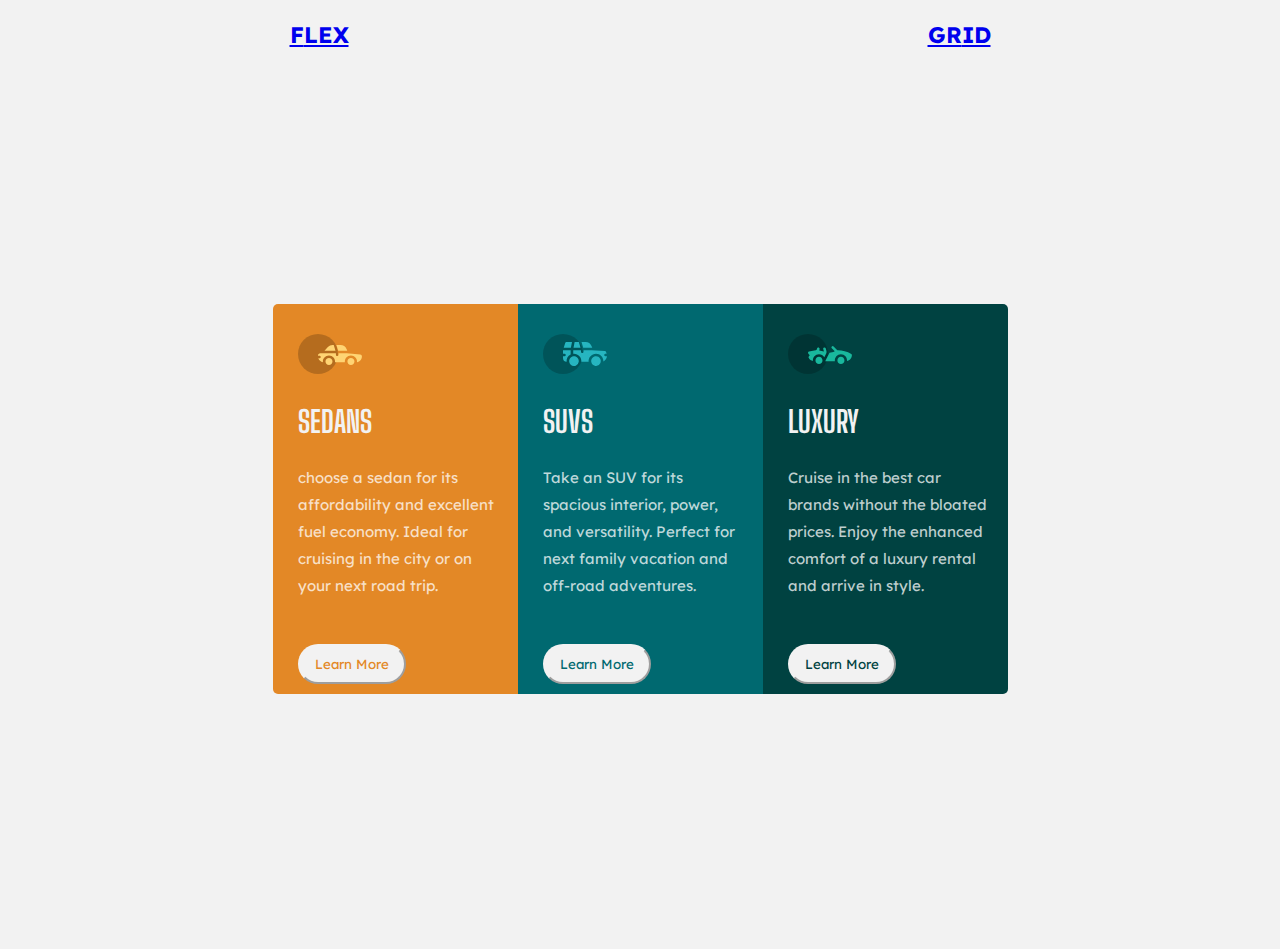
<file: index.html>
<!DOCTYPE html>
<html lang="en">
  <head>
    <meta charset="UTF-8" />
    <meta http-equiv="X-UA-Compatible" content="IE=edge" />
    <meta name="viewport" content="width=device-width, initial-scale=1.0" />
    <title>3 column card</title>
    <link rel="stylesheet" text="text/css" href="style.css" />
    <link rel="preconnect" href="https://fonts.googleapis.com" />
    <link rel="preconnect" href="https://fonts.gstatic.com" crossorigin />
    <link
      href="https://fonts.googleapis.com/css2?family=Lexend+Deca&family=Poppins:wght@400&family=Space+Grotesk:wght@400&display=swap"
      rel="stylesheet"
    />
    <link
      href="https://fonts.googleapis.com/css2?family=Big+Shoulders+Display:wght@700&family=Lexend+Deca&family=Poppins:wght@600&family=Space+Grotesk:wght@600&display=swap"
      rel="stylesheet"
    />
  </head>
  <body>
    <header>
      <nav class="navigate">
        <a href="index.html"
          ><h2><span class="sp">F</span>LEX</h2></a
        >
        <a href="grid.html"
          ><h2><span class="sec">GR</span>ID</h2></a
        >
      </nav>
    </header>
    <main class="flexcontainer">
      <div class="content1">
        <img src="icon-sedans.svg" alt="" />
        <h1>SEDANS</h1>
        <p>
          choose a sedan for its affordability and excellent fuel economy. Ideal
          for cruising in the city or on your next road trip.
        </p>
        <button class="btn1">Learn More</button>
      </div>
      <div class="content2">
        <img src="icon-suvs.svg" alt="" />
        <h1>SUVS</h1>
        <p>
          Take an SUV for its spacious interior, power, and versatility. Perfect
          for next family vacation and off-road adventures.
        </p>
        <button class="btn2">Learn More</button>
      </div>
      <div class="content3">
        <img src="icon-luxury.svg" alt="" />
        <h1>LUXURY</h1>
        <p>
          Cruise in the best car brands without the bloated prices. Enjoy the
          enhanced comfort of a luxury rental and arrive in style.
        </p>
        <button class="btn3">Learn More</button>
      </div>
    </main>
  </body>
</html>
</file>
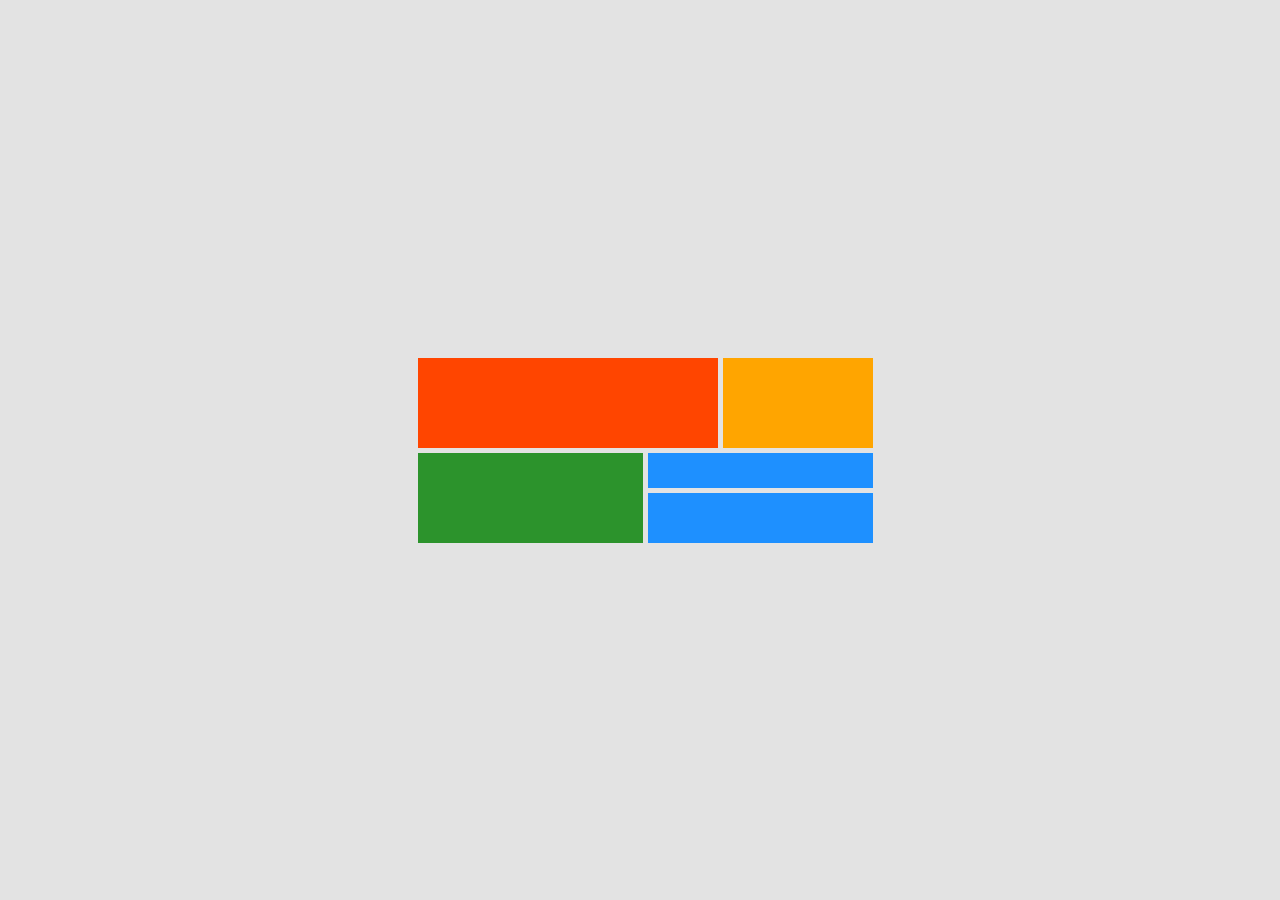
<file: grid.html>
<!DOCTYPE html>
<html lang="en">
  <head>
    <meta charset="UTF-8" />
    <meta http-equiv="X-UA-Compatible" content="IE=edge" />
    <meta name="viewport" content="width=device-width, initial-scale=1.0" />
    <title>Grid</title>
    <link rel="stylesheet" text="text/css" href="gridstyle.css" />
  </head>
  <body>
    <main class="flex-content">
        <div class="content1"></div>
        <div class="content2"></div>
        <div class="content3"></div>
        <div class="content4"></div>
        <div class="content5"></div>
    </main>
  </body>
</html>
</file>
<file: style.css>
* {
  margin: 0;
  padding: 0;
}
body {
  background-color: hsl(0, 0%, 95%);
  font-family: 'Lexend Deca', sans-serif;
  font-weight: 400;
  font-size: 15px;
}
.flexcontainer {
  margin: auto;
  display: flex;
  flex-wrap: wrap;
  justify-content: center;
  align-items: center;
  height: 100vh;
}
img {
  margin-top: 10px;
  margin-bottom: 25px;
}
.content1 {
  border-top-left-radius: 5px;
  border-top-right-radius: 5px;
  padding: 20px;
  padding-left: 25px;
  width: 200px;
  height: 350px;
  background-color: hsl(31, 77%, 52%);
}
.content2 {
  padding: 20px;
  padding-left: 25px;
  width: 200px;
  height: 350px;
  background-color: hsl(184, 100%, 22%);
}
.content3 {
  border-bottom-left-radius: 5px;
  border-bottom-right-radius: 5px;
  padding: 20px;
  padding-left: 25px;
  width: 200px;
  height: 350px;
  background-color: hsl(179, 100%, 13%);
}
p {
  color: hsla(0, 0%, 100%, 0.75);
  line-height: 25px;
}
h1 {
  color: hsl(0, 0%, 95%);
  margin-bottom: 20px;
  font-family: 'Big Shoulders Display', cursive;
}
.btn1 {
  border-color: hsl(0, 0%, 95%);
  text-align: center;
  padding: 10px;
  padding-left: 15px;
  padding-right: 15px;
  border-radius: 20px;
  background-color: hsl(0, 0%, 95%);
  color: hsl(31, 77%, 52%);
}
.btn2 {
  border-color: hsl(0, 0%, 95%);
  text-align: center;
  padding: 10px;
  padding-left: 15px;
  padding-right: 15px;
  border-radius: 20px;
  background-color: hsl(0, 0%, 95%);
  color: hsl(184, 100%, 22%);
}
.btn3 {
  border-color: hsl(0, 0%, 95%);
  text-align: center;
  padding: 10px;
  padding-left: 15px;
  padding-right: 15px;
  border-radius: 20px;
  background-color: hsl(0, 0%, 95%);
  color: hsl(179, 100%, 13%);
}
.btn1:hover {
  background-color: hsl(31, 77%, 52%);
  color: hsl(0, 0%, 95%);
  transition: 0.5s;
}
.btn2:hover {
  background-color: hsl(184, 100%, 22%);
  color: hsl(0, 0%, 95%);
  transition: 0.5s;
}
.btn3:hover {
  background-color: hsl(179, 100%, 13%);
  color: hsl(0, 0%, 95%);
  transition: 0.5s;
}
.btn1,
.btn2,
.btn3 {
  margin-top: 50px;
  font-family: 'Lexend Deca', sans-serif;
}
.navigate{
  display: flex;
  justify-content: space-around;
  align-items: center;
  margin-top: 20px;
}
@media screen and (min-width: 1000px) {
  .flexcontainer {
    margin: auto;
    display: flex;
    justify-content: center;
    align-items: center;
    height: 100vh;
  }
  img {
    margin-top: 10px;
    margin-bottom: 25px;
  }
  .content1 {
    border-top-left-radius: 5px;
    border-bottom-left-radius: 5px;
    border-top-right-radius: 0px;
    padding: 20px;
    padding-left: 25px;
    width: 200px;
    height: 350px;
    background-color: hsl(31, 77%, 52%);
  }
  .content2 {
    padding: 20px;
    padding-left: 25px;
    width: 200px;
    height: 350px;
    background-color: hsl(184, 100%, 22%);
  }
  .content3 {
    border-top-right-radius: 5px;
    border-bottom-right-radius: 5px;
    border-bottom-left-radius: 0px;
    padding: 20px;
    padding-left: 25px;
    width: 200px;
    height: 350px;
    background-color: hsl(179, 100%, 13%);
  }
  p {
    color: hsla(0, 0%, 100%, 0.75);
    line-height: 27px;
  }
  h1 {
    color: hsl(0, 0%, 95%);
    margin-bottom: 25px;
    font-family: 'Big Shoulders Display', cursive;
  }
  .btn1 {
    border-color: hsl(0, 0%, 95%);
    text-align: center;
    padding: 10px;
    padding-left: 15px;
    padding-right: 15px;
    border-radius: 20px;
    background-color: hsl(0, 0%, 95%);
    color: hsl(31, 77%, 52%);
  }
  .btn2 {
    border-color: hsl(0, 0%, 95%);
    text-align: center;
    padding: 10px;
    padding-left: 15px;
    padding-right: 15px;
    border-radius: 20px;
    background-color: hsl(0, 0%, 95%);
    color: hsl(184, 100%, 22%);
  }
  .btn3 {
    border-color: hsl(0, 0%, 95%);
    text-align: center;
    padding: 10px;
    padding-left: 15px;
    padding-right: 15px;
    border-radius: 20px;
    background-color: hsl(0, 0%, 95%);
    color: hsl(179, 100%, 13%);
  }
  .btn1:hover {
    background-color: hsl(31, 77%, 52%);
    color: hsl(0, 0%, 95%);
    transition: 0.5s;
  }
  .btn2:hover {
    background-color: hsl(184, 100%, 22%);
    color: hsl(0, 0%, 95%);
    transition: 0.5s;
  }
  .btn3:hover {
    background-color: hsl(179, 100%, 13%);
    color: hsl(0, 0%, 95%);
    transition: 0.5s;
  }
  .btn1,
  .btn2,
  .btn3 {
    margin-top: 45px;
    font-family: 'Lexend Deca', sans-serif;
  }
  .navigate{
    display: flex;
    justify-content: space-around;
    align-items: center;
    margin-top: 20px;
  }
  
}
</file>
<file: gridstyle.css>
* {
  margin: 0;
  padding: 0;
}
body {
  display: flex;
  justify-content: center;
  align-items: center;
  height: 100vh;
  width: 100%;
  background-color: #e3e3e3;
  font-family: 'Big Shoulders Display', cursive;
}
main {
  display: grid;
  grid-template-areas:
    "a a b"
    "a a b"
    "c d d"
    "c e e";
  gap: 5px;
}
.content1 {
  background-color: orangered;
  grid-area: a;
  width: 295px;
  height: 100px;
  margin-left: 10px;
}
.content2 {
  background-color: orange;
  grid-area: b;
  width: 146px;
}
.content3 {
  background-color: rgba(0, 128, 0, 0.808);
  grid-area: c;
  width: 220px;
  height: 100px;
  margin-left: 10px;
}
.content4 {
  background-color: dodgerblue;
  grid-area: d;
  width: 220px;
  height: 35px;
}
.content5 {
  background-color: dodgerblue;
  grid-area: e;
  width: 220px;
  height: 50px;
}

@media only screen and (min-width: 1000px) {
  main {
    display: grid;
    grid-template-areas:
      "a a b"
      "a a b"
      "c d d"
      "c e e";
    gap: 5px;
  }
  .content1 {
    background-color: orangered;
    grid-area: a;
    width: 300px;
    height: 90px;
  }
  .content2 {
    background-color: orange;
    grid-area: b;
    width: 150px;
  }
  .content3 {
    background-color: rgba(0, 128, 0, 0.808);
    grid-area: c;
    width: 225px;
    height: 90px;
  }
  .content4 {
    background-color: dodgerblue;
    grid-area: d;
    width: 225px;
  }
  .content5 {
    background-color: dodgerblue;
    grid-area: e;
    width: 225px;
  }
}
</file>
